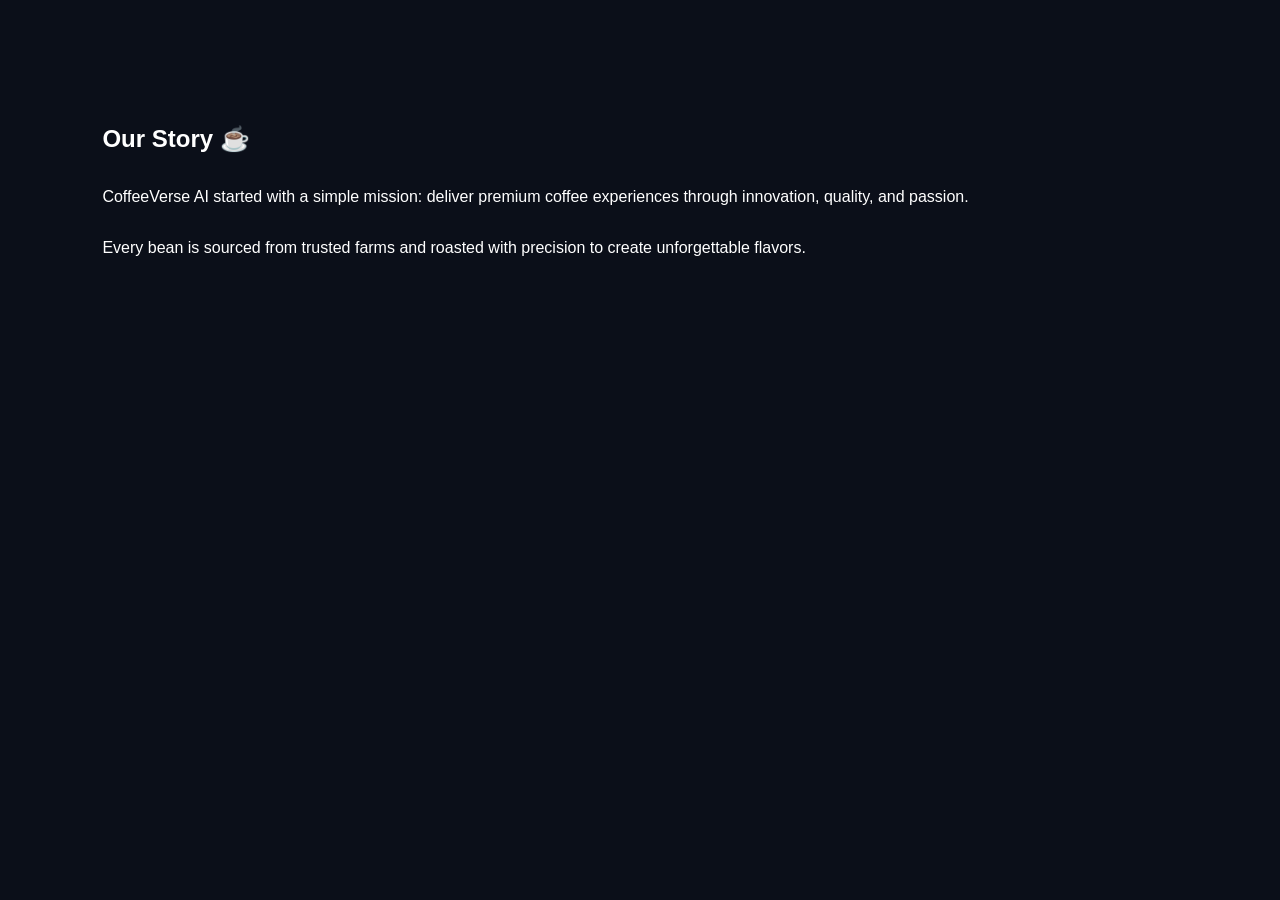
<file: about.html>
<html lang="en">
<head>
<meta charset="UTF-8">
<meta name="viewport" content="width=device-width, initial-scale=1.0">
<title>About | CoffeeVerse AI</title>
<link rel="stylesheet" href="css/style.css">
</head>

<body>

<section class="about" style="padding:120px 8%;">

<h1>Our Story ☕</h1>

<br>

<p>
CoffeeVerse AI started with a simple mission:
deliver premium coffee experiences through
innovation, quality, and passion.
</p>

<br>

<p>
Every bean is sourced from trusted farms and
roasted with precision to create unforgettable
flavors.
</p>

</section>

</body>
</html>
</file>
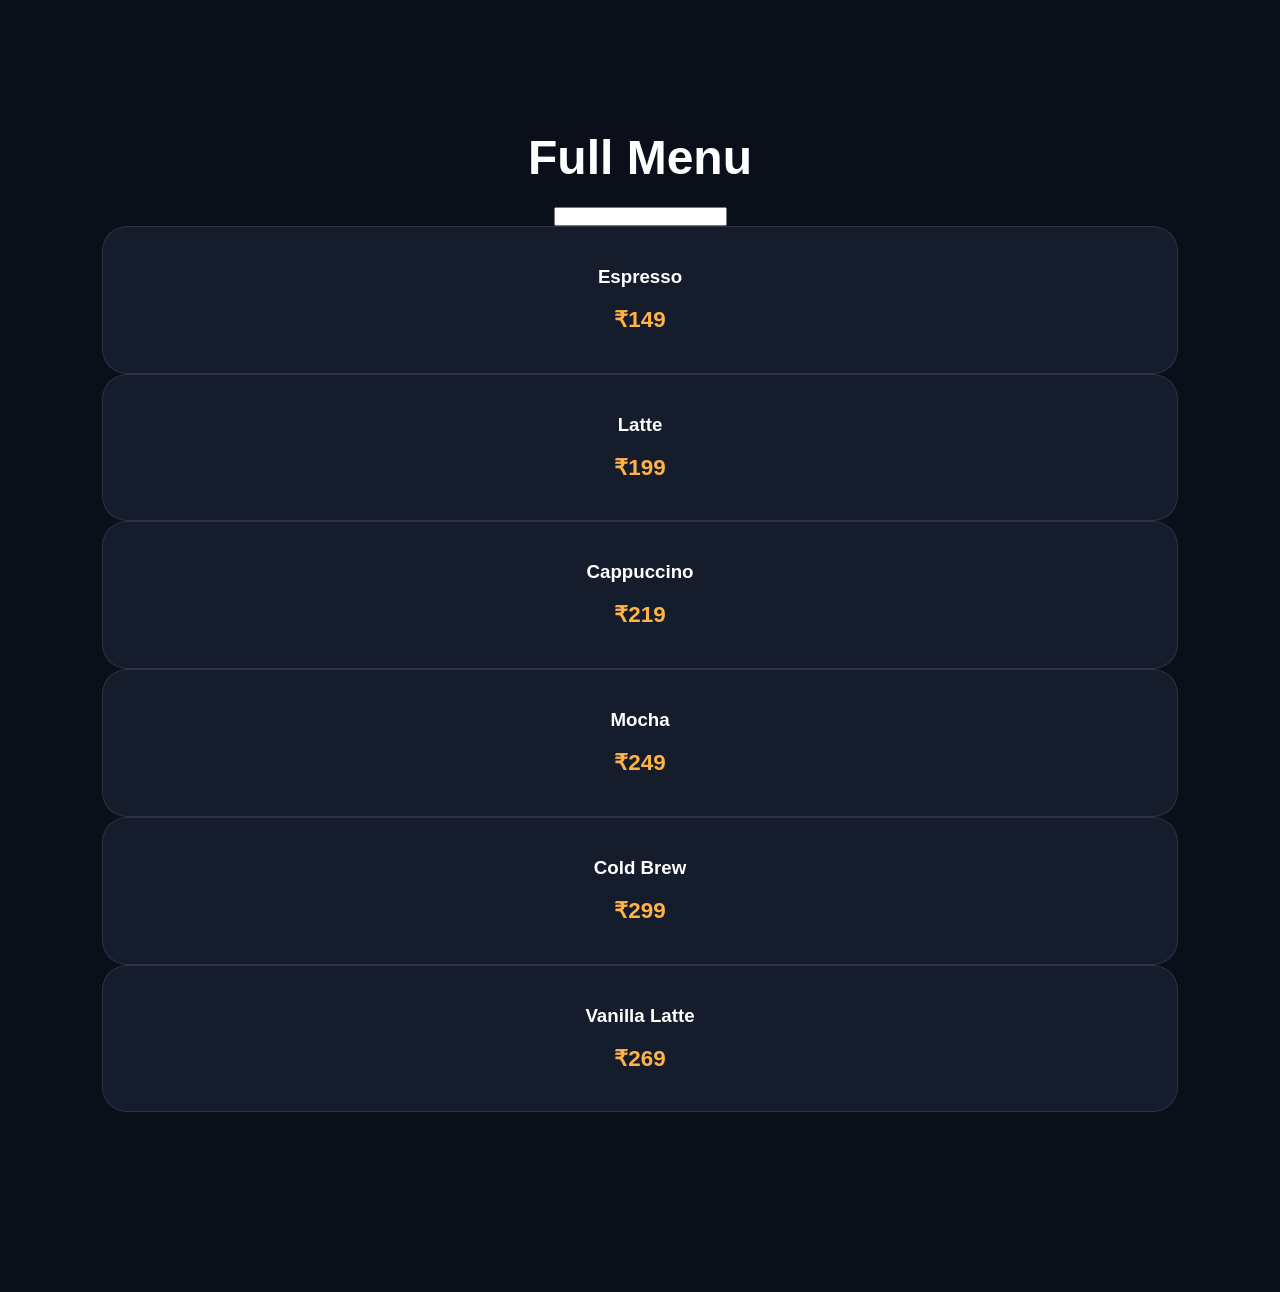
<file: menu.html>
<html lang="en">
<head>
<meta charset="UTF-8">
<meta name="viewport" content="width=device-width, initial-scale=1.0">
<title>Menu | CoffeeVerse AI</title>
<link rel="stylesheet" href="css/style.css">
</head>

<body>
  

<section class="menu">

<div class="section-title">
<h2>Full Menu</h2>
  <input
type="text"
id="
</div>

<div class="menu-grid">

<div class="menu-card">
<h3>Espresso</h3>
<span>₹149</span>
</div>

<div class="menu-card">
<h3>Latte</h3>
<span>₹199</span>
</div>

<div class="menu-card">
<h3>Cappuccino</h3>
<span>₹219</span>
</div>

<div class="menu-card">
<h3>Mocha</h3>
<span>₹249</span>
</div>

<div class="menu-card">
<h3>Cold Brew</h3>
<span>₹299</span>
</div>

<div class="menu-card">
<h3>Vanilla Latte</h3>
<span>₹269</span>
</div>

</div>

</section>

</body>
</html>
</file>
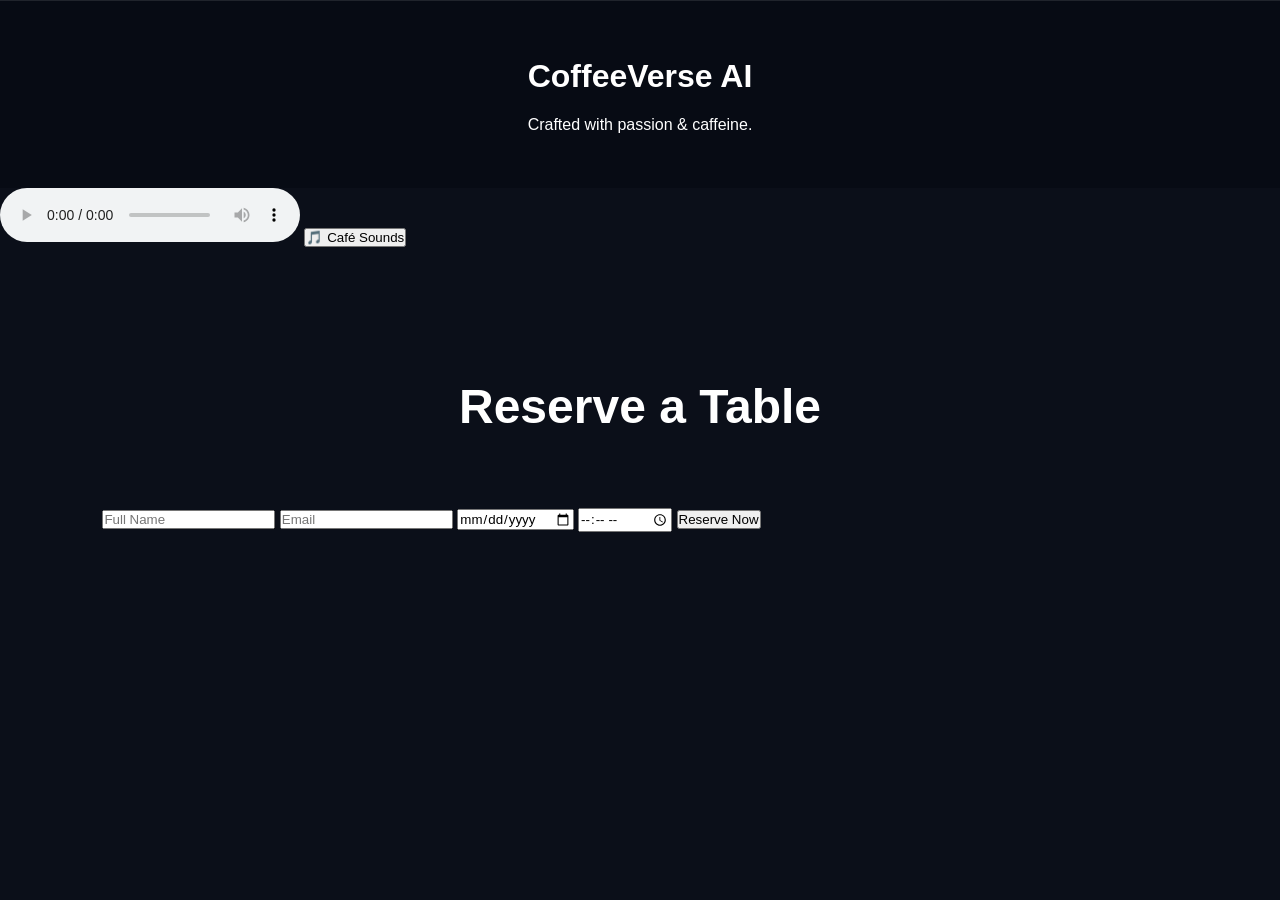
<file: reserve.html>
<html lang="en">
<head>
<meta charset="UTF-8">
<meta name="viewport" content="width=device-width, initial-scale=1.0">
<title>Reserve Table</title>
<link rel="stylesheet" href="css/style.css">
  <footer>

<h3>CoffeeVerse AI</h3>

<p>Crafted with passion & caffeine.</p>

</footer>

<!-- MUSIC PLAYER START -->

<audio id="cafeAudio" controls loop>
  <source src="https://www.soundhelix.com/examples/mp3/SoundHelix-Song-1.mp3" type="audio/mpeg">
</audio>

<button id="musicBtn">
🎵 Café Sounds
</button>

<!-- MUSIC PLAYER END -->

<script src="js/app.js"></script>
<script src="js/counter.js"></script>
<script src="js/recommender.js"></script>
<script src="js/theme.js"></script>

</body>
</html>
</head>

<body>

<section class="contact">

<div class="section-title">
<h2>Reserve a Table</h2>
</div>

<form>

<input type="text"
placeholder="Full Name"
required>

<input type="email"
placeholder="Email"
required>

<input type="date"
required>

<input type="time"
required>

<button>
Reserve Now
</button>

</form>

</section>

</body>
</html>
</file>
<file: css/style.css>
*{
margin:0;
padding:0;
box-sizing:border-box;
font-family:'Poppins',sans-serif;
}

:root{
--bg:#0b0f19;
--card:#151c2c;
--glass:rgba(255,255,255,.08);
--text:#ffffff;
--accent:#ffb347;
--accent2:#ff7b00;
--border:rgba(255,255,255,.1);
}

body{
background:var(--bg);
color:var(--text);
overflow-x:hidden;
line-height:1.6;
}

html{
scroll-behavior:smooth;
}
.loader{
position:fixed;
top:0;
left:0;
width:100%;
height:100%;
background:#0b0f19;
display:flex;
justify-content:center;
align-items:center;
z-index:99999;
}

.coffee-loader{
font-size:100px;
animation:spin 2s linear infinite;
}

@keyframes spin{
100%{
transform:rotate(360deg);
}
}

.cursor{
width:25px;
height:25px;
border-radius:50%;
background:#ffb347;
position:fixed;
pointer-events:none;
z-index:9999;
mix-blend-mode:difference;
}

.navbar{
position:fixed;
top:0;
left:0;
width:100%;
height:80px;
display:flex;
justify-content:space-between;
align-items:center;
padding:0 8%;
background:rgba(0,0,0,.35);
backdrop-filter:blur(15px);
border-bottom:1px solid var(--border);
z-index:999;
}

.logo{
font-size:1.7rem;
font-weight:800;
color:var(--accent);
}

.nav-links{
display:flex;
list-style:none;
gap:35px;
}

.nav-links a{
text-decoration:none;
color:white;
font-weight:500;
transition:.3s;
}

.nav-links a:hover{
color:var(--accent);
}

.nav-buttons{
display:flex;
gap:15px;
align-items:center;
}

#themeToggle{
width:45px;
height:45px;
border:none;
border-radius:50%;
cursor:pointer;
font-size:1rem;
background:var(--glass);
color:white;
}

.reserve-btn{
padding:12px 24px;
border:none;
border-radius:50px;
cursor:pointer;
background:linear-gradient(
45deg,
var(--accent),
var(--accent2)
);
color:white;
font-weight:600;
}



.hero{
height:100vh;
display:flex;
justify-content:center;
align-items:center;
text-align:center;
position:relative;

background:
linear-gradient(
rgba(0,0,0,.55),
rgba(0,0,0,.55)
),
url("https://images.unsplash.com/photo-1495474472287-4d71bcdd2085?q=80&w=1800");

background-size:cover;
background-position:center;
}

.overlay{
position:absolute;
width:100%;
height:100%;
background:
radial-gradient(
circle,
transparent,
rgba(0,0,0,.7)
);
}

.hero-content{
position:relative;
z-index:2;
max-width:800px;
}

.hero h1{
font-size:5rem;
font-weight:800;
line-height:1.1;
margin-bottom:20px;
}

.hero h1 span{
color:var(--accent);
}

.hero p{
font-size:1.2rem;
opacity:.9;
margin-bottom:30px;
}

.hero-buttons{
display:flex;
justify-content:center;
gap:20px;
flex-wrap:wrap;
}

.primary-btn{
padding:15px 35px;
border:none;
border-radius:50px;
cursor:pointer;
background:linear-gradient(
45deg,
var(--accent),
var(--accent2)
);
color:white;
font-weight:600;
font-size:1rem;
}

.secondary-btn{
padding:15px 35px;
border:2px solid white;
background:transparent;
color:white;
border-radius:50px;
cursor:pointer;
font-weight:600;
}


.floating-cup{
position:absolute;
bottom:60px;
right:80px;
font-size:5rem;
animation:float 4s ease-in-out infinite;
}


.stats{
padding:100px 8%;
display:grid;
grid-template-columns:
repeat(auto-fit,minmax(220px,1fr));
gap:25px;
background:#0f1525;
}

.stat-card{
background:var(--glass);
backdrop-filter:blur(20px);
border:1px solid var(--border);
padding:35px;
border-radius:20px;
text-align:center;
transition:.4s;
}

.stat-card:hover{
transform:translateY(-10px);
}

.stat-card h2{
font-size:3rem;
color:var(--accent);
margin-bottom:10px;
}

/* SECTION TITLE */

.section-title{
text-align:center;
margin-bottom:60px;
}

.section-title h2{
font-size:3rem;
margin-bottom:10px;
}

.section-title p{
opacity:.8;
}



.menu{
padding:120px 8%;
}

.menu-grid{
display:grid;
grid-template-columns:
repeat(auto-fit,minmax(260px,1fr));
gap:30px;
}

.menu-card{
background:var(--card);
padding:35px;
border-radius:25px;
text-align:center;
border:1px solid var(--border);
transition:.4s;
}

.menu-card:hover{
transform:translateY(-15px);
box-shadow:
0 15px 40px rgba(0,0,0,.3);
}

.menu-icon{
font-size:3rem;
margin-bottom:15px;
}

.menu-card h3{
margin-bottom:10px;
}

.menu-card p{
opacity:.8;
margin-bottom:15px;
}

.menu-card span{
font-size:1.4rem;
font-weight:700;
color:var(--accent);
}



.ai-section{
padding:120px 8%;
background:#10182b;
}

.recommender{
max-width:700px;
margin:auto;
background:var(--glass);
padding:40px;
border-radius:25px;
border:1px solid var(--border);
text-align:center;
}

.recommender select{
width:100%;
padding:16px;
border:none;
border-radius:12px;
margin-bottom:20px;
font-size:1rem;
}

.recommender button{
padding:15px 35px;
border:none;
cursor:pointer;
border-radius:50px;
background:linear-gradient(
45deg,
var(--accent),
var(--accent2)
);
color:white;
font-weight:600;
}

#result{
margin-top:25px;
font-size:1.1rem;
font-weight:600;
color:var(--accent);
}



.timeline{
padding:120px 8%;
}

.timeline-container{
display:grid;
grid-template-columns:
repeat(auto-fit,minmax(220px,1fr));
gap:25px;
}

.timeline-item{
background:var(--card);
padding:30px;
border-radius:20px;
border-left:5px solid var(--accent);
transition:.4s;
}

.timeline-item:hover{
transform:scale(1.05);
}

.timeline-item h3{
margin-bottom:12px;
}



.reviews{
padding:120px 8%;
background:#10182b;
}

.review-slider{
display:grid;
grid-template-columns:
repeat(auto-fit,minmax(280px,1fr));
gap:25px;
}

.review-card{
background:var(--glass);
padding:30px;
border-radius:20px;
border:1px solid var(--border);
}

.review-card p{
margin:15px 0;
}



.contact{
padding:120px 8%;
}

#contactForm{
max-width:700px;
margin:auto;
display:flex;
flex-direction:column;
gap:20px;
}

#contactForm input,
#contactForm textarea{
padding:18px;
border:none;
border-radius:15px;
background:var(--card);
color:white;
}

#contactForm textarea{
height:180px;
resize:none;
}

#contactForm button{
padding:18px;
border:none;
border-radius:15px;
cursor:pointer;
background:linear-gradient(
45deg,
var(--accent),
var(--accent2)
);
color:white;
font-size:1rem;
font-weight:600;
}

.loader{
position:fixed;
top:0;
left:0;
width:100%;
height:100%;
background:#08111f;
display:flex;
justify-content:center;
align-items:center;
z-index:99999;
transition:1s;
}

footer{
padding:50px 8%;
text-align:center;
background:#070b14;
border-top:1px solid var(--border);
}

footer h3{
font-size:2rem;
margin-bottom:10px;
}

.socials{
margin-top:20px;
display:flex;
justify-content:center;
gap:25px;
font-size:1.5rem;
}

.socials i{
cursor:pointer;
transition:.3s;
}

.socials i:hover{
color:var(--accent);
}



@media(max-width:992px){

.hero h1{
font-size:3.5rem;
}

.nav-links{
display:none;
}

.floating-cup{
display:none;
}

}

@media(max-width:768px){

.hero h1{
font-size:2.7rem;
}

.section-title h2{
font-size:2rem;
}

.hero-buttons{
flex-direction:column;
align-items:center;
}

.primary-btn,
.secondary-btn{
width:250px;
}

.stats{
grid-template-columns:1fr;
}

.menu-grid{
grid-template-columns:1fr;
}

.review-slider{
grid-template-columns:1fr;
}

.timeline-container{
grid-template-columns:1fr;
}

}
.featured-drinks{
padding:120px 8%;
text-align:center;
}

.featured-drinks h2{
font-size:3rem;
margin-bottom:50px;
}

.drink-grid{
display:grid;
grid-template-columns:repeat(auto-fit,minmax(250px,1fr));
gap:25px;
}

.drink-card{
background:rgba(255,255,255,.05);
backdrop-filter:blur(15px);
padding:35px;
border-radius:25px;
transition:.4s;
border:1px solid rgba(255,255,255,.1);
}

.drink-card:hover{
transform:translateY(-12px);
}

.drink-card span{
font-size:3rem;
display:block;
margin-bottom:15px;
}
.hero-video{
position:absolute;
top:0;
left:0;
width:100%;
height:100%;
object-fit:cover;
z-index:-2;
}

.hero-overlay{
position:absolute;
inset:0;
background:rgba(0,0,0,.55);
z-index:-1;
}
.music-btn{

position:fixed;

right:25px;

bottom:25px;

padding:15px 25px;

border:none;

border-radius:50px;

cursor:pointer;

font-weight:600;

z-index:999;

}

.dashboard{

padding:100px 8%;

text-align:center;

}

.dashboard-grid{

display:grid;

grid-template-columns:
repeat(auto-fit,minmax(250px,1fr));

gap:25px;

}

.dashboard-card{

padding:30px;

border-radius:20px;

background:rgba(255,255,255,.05);

backdrop-filter:blur(15px);

}

.achievements{

padding:100px 8%;

text-align:center;

}

.achievement-grid{

display:grid;

grid-template-columns:
repeat(auto-fit,minmax(220px,1fr));

gap:20px;

}

.achievement-card{

padding:25px;

border-radius:20px;

background:rgba(255,255,255,.05);

font-weight:600;

}
</file>
